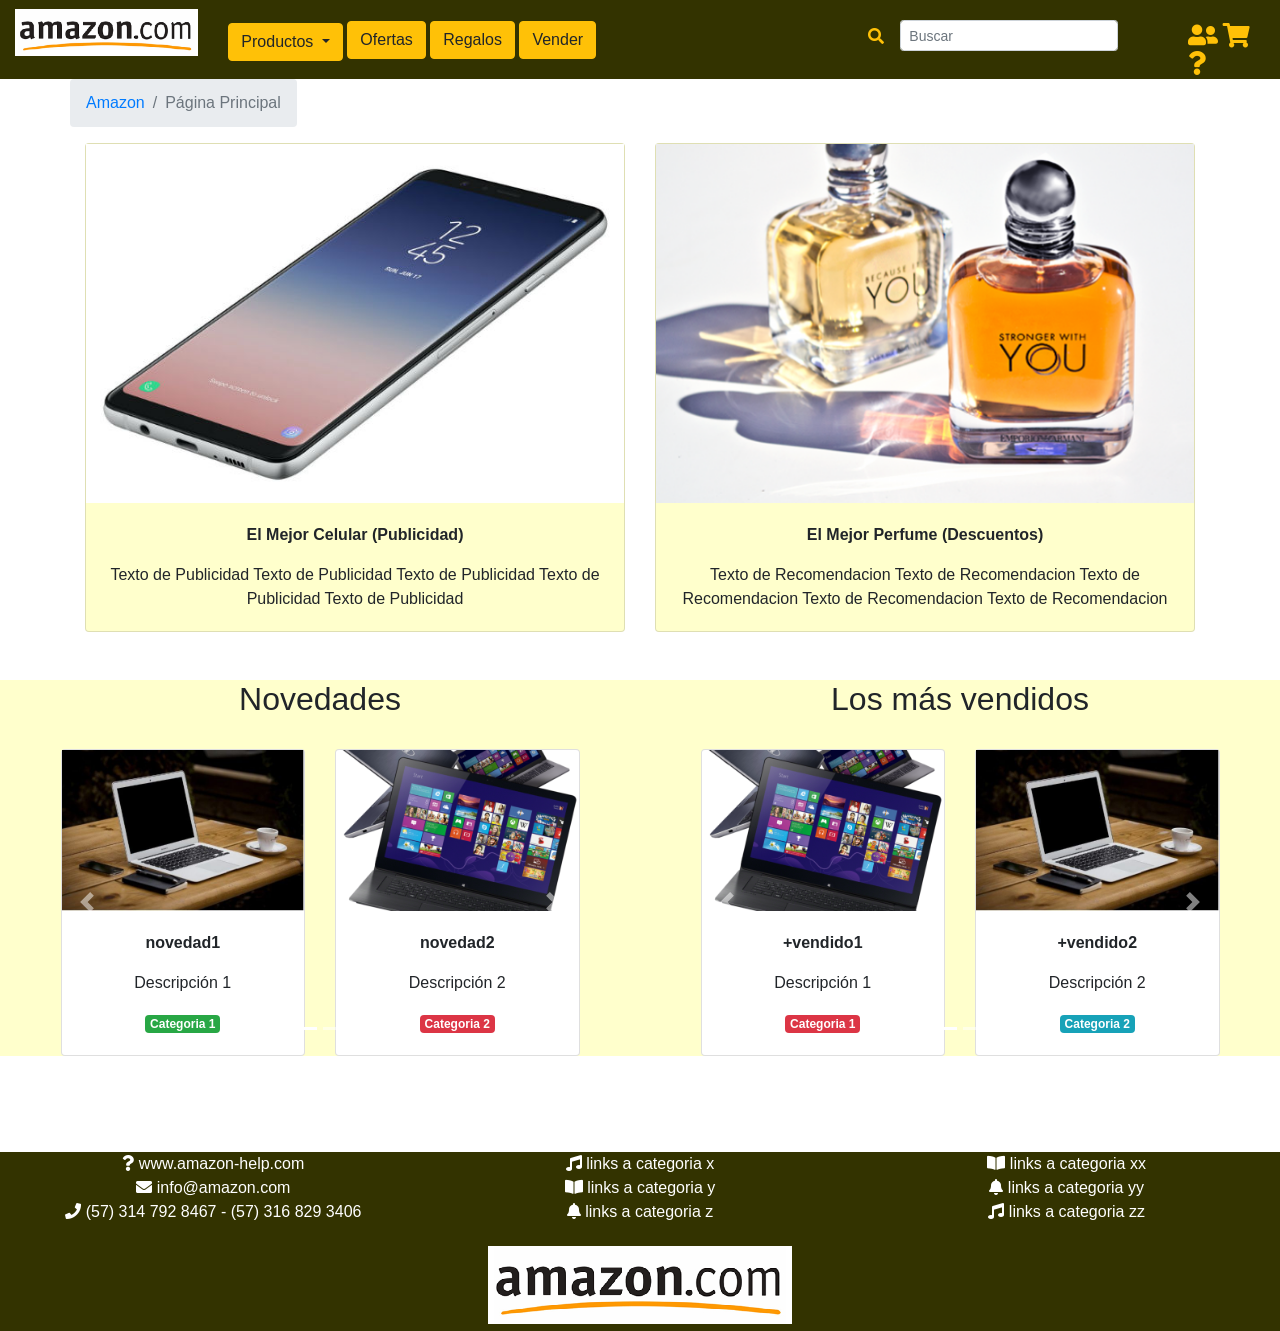
<file: ParcialPractico/index.html>
<!DOCTYPE html>
<html>
<head>
	<meta charset="utf-8">

	<link rel="stylesheet" href="https://stackpath.bootstrapcdn.com/bootstrap/4.3.1/css/bootstrap.min.css" integrity="sha384-ggOyR0iXCbMQv3Xipma34MD+dH/1fQ784/j6cY/iJTQUOhcWr7x9JvoRxT2MZw1T" crossorigin="anonymous">

	<script src="https://code.jquery.com/jquery-3.3.1.slim.min.js" integrity="sha384-q8i/X+965DzO0rT7abK41JStQIAqVgRVzpbzo5smXKp4YfRvH+8abtTE1Pi6jizo" crossorigin="anonymous"></script>
	<script src="https://cdnjs.cloudflare.com/ajax/libs/popper.js/1.14.7/umd/popper.min.js" integrity="sha384-UO2eT0CpHqdSJQ6hJty5KVphtPhzWj9WO1clHTMGa3JDZwrnQq4sF86dIHNDz0W1" crossorigin="anonymous"></script>
	<script src="https://stackpath.bootstrapcdn.com/bootstrap/4.3.1/js/bootstrap.min.js" integrity="sha384-JjSmVgyd0p3pXB1rRibZUAYoIIy6OrQ6VrjIEaFf/nJGzIxFDsf4x0xIM+B07jRM" crossorigin="anonymous"></script>

	<link rel='stylesheet' href='https://use.fontawesome.com/releases/v5.7.0/css/all.css' integrity='sha384-lZN37f5QGtY3VHgisS14W3ExzMWZxybE1SJSEsQp9S+oqd12jhcu+A56Ebc1zFSJ' crossorigin='anonymous'>

	<link rel="stylesheet" type="text/css" href="style.css">
	<script src="backend.js"></script>

	<title>Amazon Juan</title>
</head>
<body>

	<div class="container-fluid" style="background-color: #333300">
		<div class="row">
	    	<div class="col-2">
	      		<img src="images/amazon-logo.png" class="img-fluid" alt="Responsive image" style="margin-top: 5%;margin-bottom: 5%;">
	    	</div>
		    <div class="col-5">
		      	<div class="btn-group">
				  <button type="button" class="btn btn-warning dropdown-toggle" data-toggle="dropdown" aria-haspopup="true" aria-expanded="false" style="margin-top:20%">
				    Productos
				  </button>
				  <div class="dropdown-menu">
				    <a class="dropdown-item" href="#">Moda</a>
				    <div class="dropdown-divider"></div>
				    <a class="dropdown-item" href="#">Tecnología</a>
				    <div class="dropdown-divider"></div>
				    <a class="dropdown-item" href="#">Juguetería</a>
				    <div class="dropdown-divider"></div>
				    <a class="dropdown-item" href="#">Entretenimiento</a>
				  </div>
				</div>

				<button type="button" class="btn btn-warning" style="margin-top:3.7%">Ofertas</button>

				<button type="button" class="btn btn-warning" style="margin-top:3.7%">Regalos</button>

				<button type="button" class="btn btn-warning" style="margin-top:3.7%">Vender</button>
		    </div>
		    <div class="col-1">	
		    </div>
		    <div class="col-3">
		      	<!-- Search form -->
				<form class="form-inline" style="margin-top: 7%">
				  <i class="fas fa-search" aria-hidden="true" style="color:#ffc107;cursor: pointer;"></i>
				  <input class="form-control form-control-sm ml-3 w-75" type="text" placeholder="Buscar" aria-label="Search">
				</form>
		    </div>
		    <div class="col-1">	
		    	<i class="fas fa-user-friends" aria-hidden="true" style="color:#ffc107;cursor: pointer;font-size: 150%;margin-top: 30%"></i>
				<i class="fas fa-shopping-cart" aria-hidden="true" style="color:#ffc107;cursor: pointer;font-size: 150%"></i>
				<i class="fas fa-question" aria-hidden="true" style="color:#ffc107;cursor: pointer;font-size: 150%"></i>
		    </div>
	  	</div>
	</div>

	<div class="container">
		<div class="row">
			<nav aria-label="breadcrumb">
			  <ol class="breadcrumb">
			    <li class="breadcrumb-item"><a href="#">Amazon</a></li>
			    <li class="breadcrumb-item active" aria-current="page">Página Principal</li>
			  </ol>
			</nav>
		</div>
	</div>

	<div class="container">
		<div class="row">
			<div class="col-sm-6">
				<center>
					<div class="card" style="background-color: #ffffcc;">
					  <img src="images/publicidad.jpg" class="img-fluid" alt="Responsive image">
					  <div class="card-body">
					    <p class="card-text"><b>El Mejor Celular (Publicidad)</b></p>
					    <p class="card-text">Texto de Publicidad Texto de Publicidad Texto de Publicidad Texto de Publicidad Texto de Publicidad</p>
					  </div>
					</div>
					
				</center>
			</div>
			<div class="col-sm-6">
				<center>
					<div class="card" style="background-color: #ffffcc"	>
					  <img src="images/recomendacion.png" class="img-fluid" alt="Responsive image">
					  <div class="card-body">
					  	<p class="card-text"><b>El Mejor Perfume (Descuentos)</b></p>
					    <p class="card-text">Texto de Recomendacion Texto de Recomendacion Texto de Recomendacion Texto de Recomendacion Texto de Recomendacion</p>
					  </div>
					</div>
				</center>
			</div>
		</div>

		<div class="row">
			<br>
			<br>
		</div>
		
	</div>

	<div class="container-fluid" style="background-color:#ffffcc;">
		<div class="row">
			<div class="col-sm-6">
				<center><h2>Novedades</h2></center>
				

				<div class="bd-example" style="margin-right: 5%;margin-top: 5%;margin-left: 5%;margin-right: 5%">
				  	<div id="novedades" class="carousel slide" data-ride="carousel">
					    <ol class="carousel-indicators">
					      <li data-target="#novedades" data-slide-to="0" class="active"></li>
					      <li data-target="#novedades" data-slide-to="1"></li>
					    </ol>
					    <div class="carousel-inner" id="novcar">
					      
					    </div>
					    <a class="carousel-control-prev" href="#novedades" role="button" data-slide="prev">
					      <span class="carousel-control-prev-icon" aria-hidden="true"></span>
					      <span class="sr-only">Previous</span>
					    </a>
					    <a class="carousel-control-next" href="#novedades" role="button" data-slide="next">
					      <span class="carousel-control-next-icon" aria-hidden="true"></span>
					      <span class="sr-only">Next</span>
					    </a>
				  	</div>
				</div>

			</div>

			<div class="col-sm-6">
				<center><h2>Los más vendidos</h2></center>
				<div class="bd-example" style="margin-right: 5%;margin-top: 5%;margin-left: 5%;margin-right: 5%">
				  <div id="masvendidos" class="carousel slide" data-ride="carousel">
				    <ol class="carousel-indicators">
				      <li data-target="#masvendidos" data-slide-to="0" class="active"></li>
				      <li data-target="#masvendidos" data-slide-to="1"></li>
				    </ol>
				    <div id="vendicar" class="carousel-inner">
				      
				    </div>
				    <a class="carousel-control-prev" href="#masvendidos" role="button" data-slide="prev">
				      <span class="carousel-control-prev-icon" aria-hidden="true"></span>
				      <span class="sr-only">Previous</span>
				    </a>
				    <a class="carousel-control-next" href="#masvendidos" role="button" data-slide="next">
				      <span class="carousel-control-next-icon" aria-hidden="true"></span>
				      <span class="sr-only">Next</span>
				    </a>
				  </div>
				</div>
			</div>
		</div>
	</div>

	<div class="container-fluid">
		<div class="row">
			<br>
			<br>
			<br>
			<br>
		</div>
	</div>

	<div class="container-fluid" style="background-color: #333300;">
		<div class="row">
	  		<div class="col-4" style="color:white">
	  			<center>
	  			<i class='fas fa-question'></i><a href="http://www.olsoftware.com/" style="color:white !important">  www.amazon-help.com</a>
				<p><i class='fas fa-envelope'></i> info@amazon.com<br><i class='fas fa-phone'></i> (57) 314 792 8467 - (57) 316 829 3406</p>
	  			</center>
	  		</div>

	  		<div class="col-4" style="color:white">
	  			<center>
	  			<i class='fas fa-music'></i><a href="http://www.olsoftware.com/" style="color:white !important">  links a categoria x</a>
				<p><i class='fas fa-book-open'></i><a href="http://www.olsoftware.com/" style="color:white !important">  links a categoria y</a><br><i class='fas fa-bell'></i><a href="http://www.olsoftware.com/" style="color:white !important">  links a categoria z</a></p>
	  			</center>
	  		</div>
	  		<div class="col-4" style="color:white">
	  			<center>
	  			<i class='fas fa-book-open'></i><a href="http://www.olsoftware.com/" style="color:white !important">  links a categoria xx</a>
				<p><i class='fas fa-bell'></i><a href="http://www.olsoftware.com/" style="color:white !important">  links a categoria yy</a><br><i class='fas fa-music'></i><a href="http://www.olsoftware.com/" style="color:white !important">  links a categoria zz</a></p>
	  			</center>
	  		</div>
	  	</div>
		<div class="row">
	    	<div class="col-12" style="color:white">
	    		<center><img src="images/amazon-logo.png" class="img-fluid" alt="Responsive image" style="margin-top: 0.5%;margin-bottom: 0.5%"></center>
	    	</div>
	  	</div>
	</div>

</body>
</html>
</file>
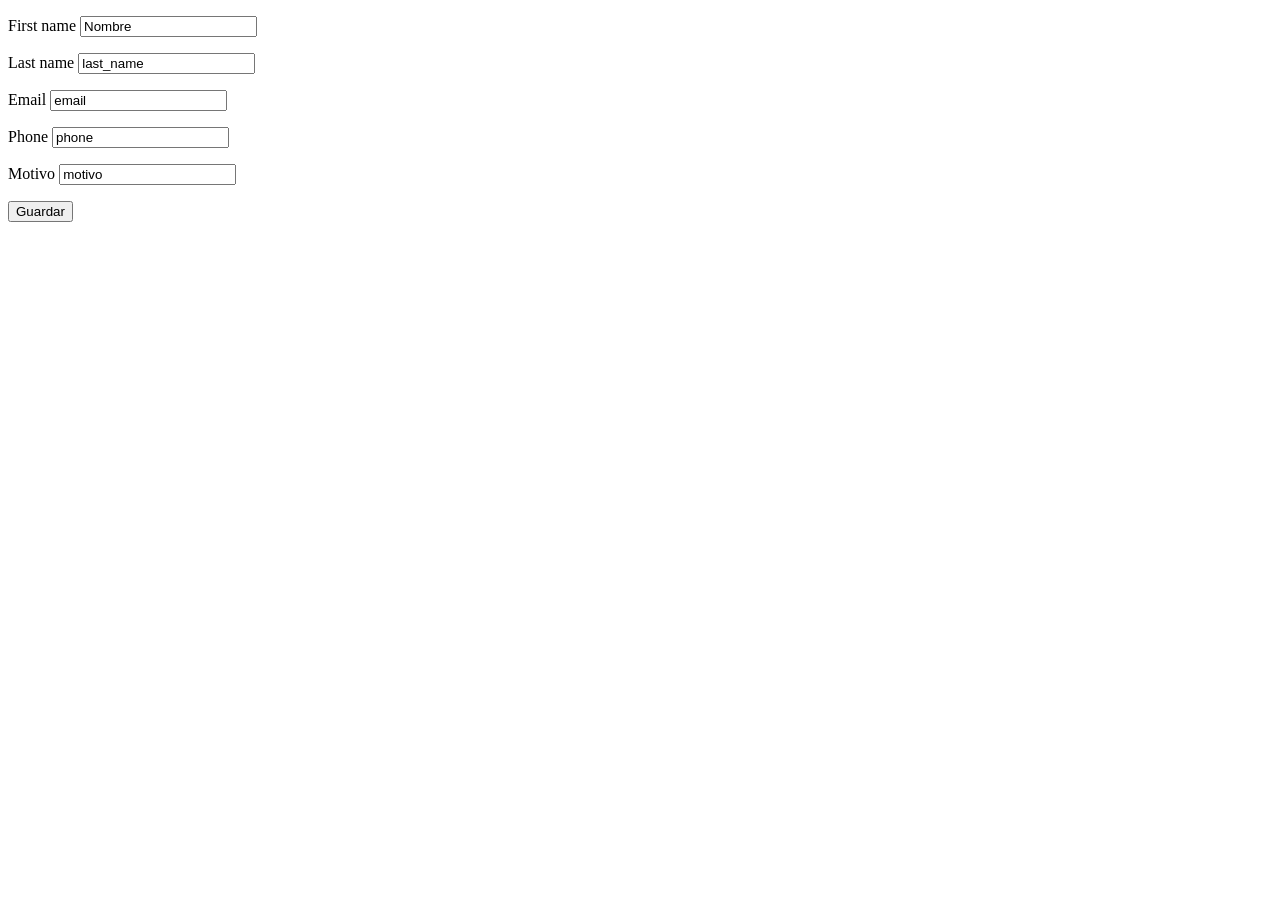
<file: MaratonHCI/Maraton/Punto 6/index.html>
<!DOCTYPE html>
<html>
<head>
  <meta charset="utf-8">
  <meta name="viewport" content="width=device-width">
  <title>Punto 6</title>
  <script  src="script.js"></script>
  </head>
<body>
  <form>
    <p>
      <label>First name</label>
      <input type="text" value="Nombre" id="name">
    </p>
    <p>
      <label>Last name</label>
      <input type="text" value="last_name" id="lastName">
    </p>
    <p>
      <label>Email</label>
      <input type="email" value="email" id="email">
    </p>
    <p>
      <label>Phone</label>
      <input type="tel" value="phone" id="phone">
    </p>
    <p>
      <label>Motivo</label>
      <input type="text" value="motivo" id="motivo">
    </p>
    <button onclick="save();" type="button">
      Guardar
    </button>
  </form>
</body>
</html>
</file>
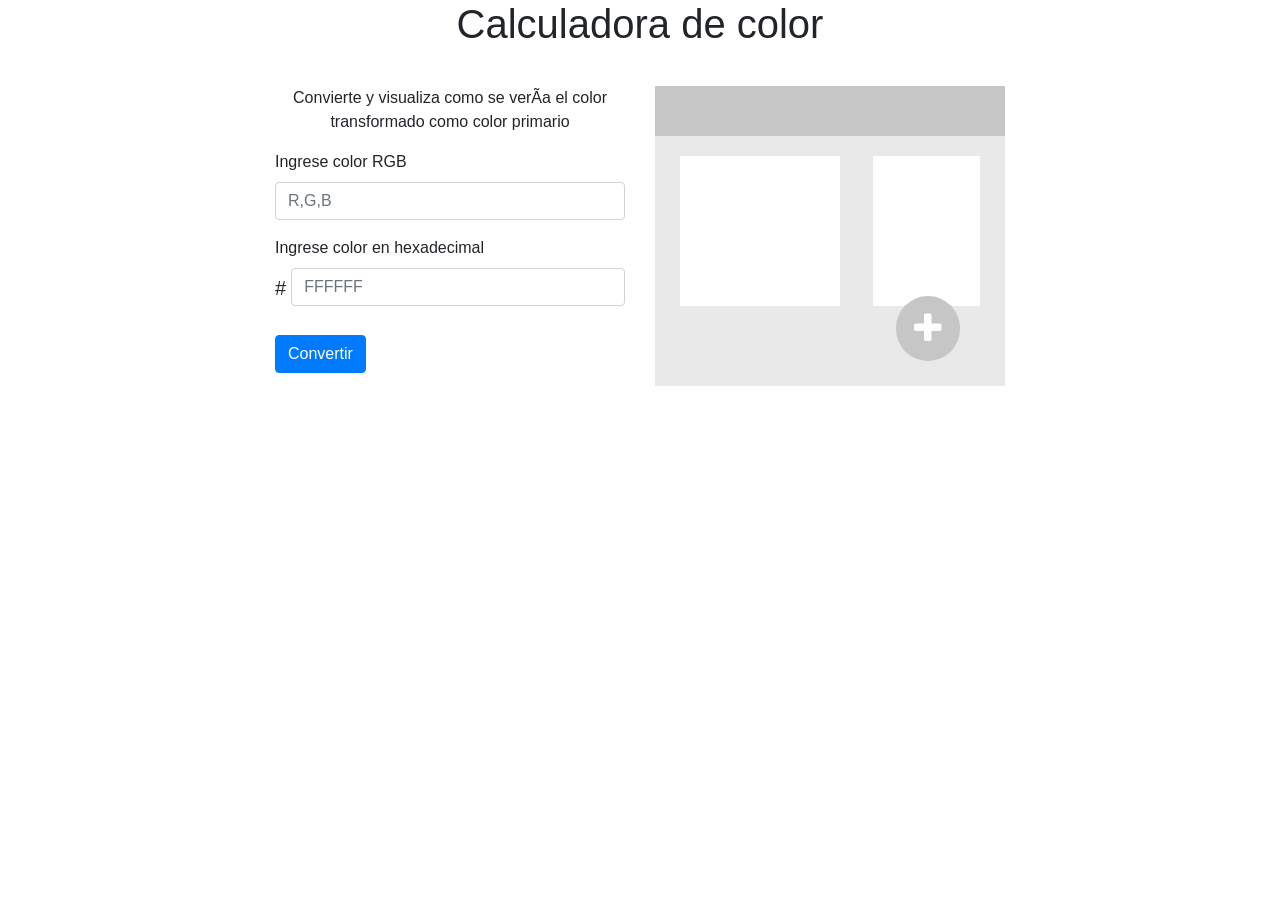
<file: Fundamentos_Javascript/indexestudiantes.html>
<!DOCTYPE html>
<html>
<head>
	<title> Mi primera practica en Javascript</title>

	<!-- Importando biblioteca Bootstrap -->
	<link rel="stylesheet" href="https://stackpath.bootstrapcdn.com/bootstrap/4.3.1/css/bootstrap.min.css" integrity="sha384-ggOyR0iXCbMQv3Xipma34MD+dH/1fQ784/j6cY/iJTQUOhcWr7x9JvoRxT2MZw1T" crossorigin="anonymous">

	<script src="https://code.jquery.com/jquery-3.3.1.slim.min.js" integrity="sha384-q8i/X+965DzO0rT7abK41JStQIAqVgRVzpbzo5smXKp4YfRvH+8abtTE1Pi6jizo" crossorigin="anonymous"></script>

	<script src="https://cdnjs.cloudflare.com/ajax/libs/popper.js/1.14.7/umd/popper.min.js" integrity="sha384-UO2eT0CpHqdSJQ6hJty5KVphtPhzWj9WO1clHTMGa3JDZwrnQq4sF86dIHNDz0W1" crossorigin="anonymous"></script>

	<script src="https://stackpath.bootstrapcdn.com/bootstrap/4.3.1/js/bootstrap.min.js" integrity="sha384-JjSmVgyd0p3pXB1rRibZUAYoIIy6OrQ6VrjIEaFf/nJGzIxFDsf4x0xIM+B07jRM" crossorigin="anonymous"></script>

	<!-- Estilos para iconos -->
	<link rel="stylesheet" href="https://cdnjs.cloudflare.com/ajax/libs/font-awesome/4.7.0/css/font-awesome.min.css">

</head>
<body>

	<div class="container">
  		<div class="row">
		    <div class="col-md-2"></div>
		    <div class="col-md-8">
		    	<h1 style="text-align: center;">Calculadora de color</h1>
		    </div>
		    <div class="col-md-2"></div>
  		</div>
	  	<div class="row" style="margin-top: 30px;">
	    	<div class="col-md-2"></div>
	    	<div class="col-md-4">
	    		<p style="text-align: center">Convierte y visualiza como se vería el color transformado como color primario</p>
	    		<form id="formColors">
				  <div class="form-group">
				    <label for="enterColorCodeRGB">Ingrese color RGB</label>
				    <input type="text" class="form-control" id="enterColorCodeRGB" placeholder="R,G,B">
				  </div>
				  <div class="form-group">
				    <label for="enterColorCodeHexa">Ingrese color en hexadecimal</label>
				    <div style="display: flex">
				    	<p style="margin-top: 5px; font-size: 20px;">#</p>
				    	<input type="text" class="form-control" id="enterColorCodeHexa" placeholder="FFFFFF" style="margin-left: 5px;">
				    </div>
				  </div>
				  <button id="Convertir" type="button" class="btn btn-primary">Convertir</button>
				</form>
	    	</div>
	    	<div class="col-md-4">
	    		<div class="col-md-12 changeColor" style="background-color: #C6C6C6; height: 50px;"></div>
	    		<div class="col-md-12" style="background-color: #EAE9E9; height: 250px;">
	    			<div class="col-md-2"></div>
	    			<div class="col-md-6" style="background-color: #FFFFFF; height: 150px;float: left;margin-top: 20px;margin-left: 10px;"></div>
	    			<div class="col-md-4" style="background-color: #FFFFFF; height: 150px;float: right; margin-top: 20px;margin-right: 10px;"></div>
	    			<div style="background-color: #C6C6C6;height: 65px;position: relative; border-radius: 200px; width: 20%; float: right; margin-top: -10px; margin-right: 30px;" class="changeColor">
	    				<i class="fa fa-plus" style="font-size:35px; color:#FFFFFF; margin-left: 18px;margin-top: 15px;"></i>
	    			</div>
	    		</div>
	    	<div class="col-md-2"></div>
	  	</div>
	</div>
</body>

<!-- Llamado de Javascript externo aquí-->
<script src="backend.js"></script>

</html>
</file>
<file: ParcialPractico/style.css>
i:hover {
  color: white !important;
}
</file>
